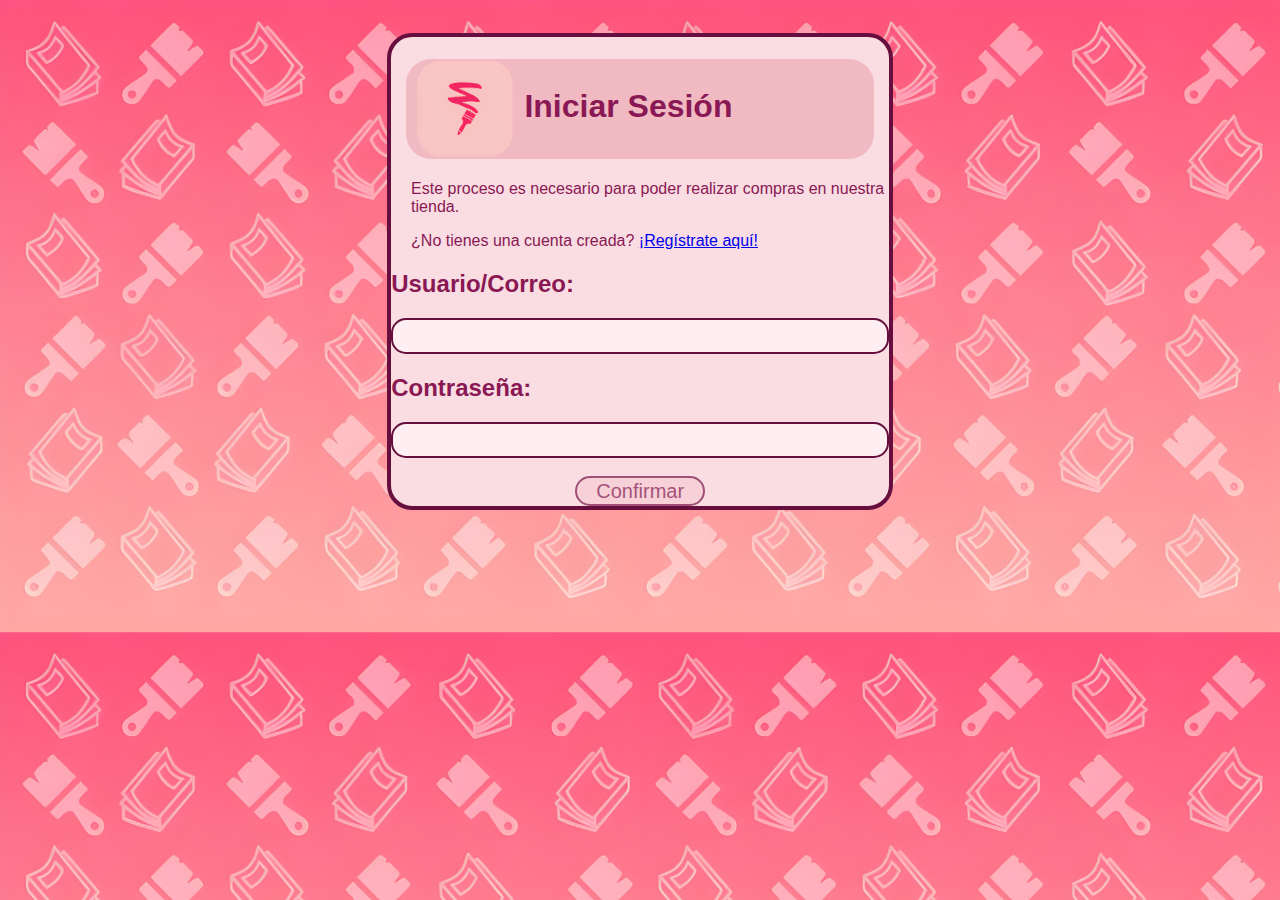
<file: index.html>
<!DOCTYPE html>
<html lang="es">
<head>
    <meta charset="UTF-8">
    <title>Log in</title>
    <link rel="stylesheet" href="style.css">

    <script>
        function validateForm() {
            var usuario = document.querySelector('input[name="usuario"]').value.trim();
            var password = document.querySelector('input[name="pass"]').value.trim();
            var isValid = usuario !== '' && password !== '';
            
            document.getElementById('confirmar').disabled = !isValid;
        }

        function login(event) {
            event.preventDefault(); // Evitar el envío del formulario

            var usuario = document.querySelector('input[name="usuario"]').value.trim();
            var password = document.querySelector('input[name="pass"]').value.trim();
            var mensaje = '';

            // Verificar si el usuario o correo existe en localStorage
            var storedUsers = JSON.parse(localStorage.getItem('usuarios')) || [];
            var foundUser = storedUsers.find(user => user.usuario === usuario || user.correo === usuario);

            if (foundUser) {
                // Verificar si la contraseña es correcta
                if (foundUser.password === password) {
                    mensaje = 'Inicio de sesión exitoso. Redirigiendo...';
                    // Redirigir a la página principal (simulada)
                    setTimeout(() => {
                        window.location.href = `main.html?user=${foundUser.usuario}`;
                    }, 1500);
                } else {
                    mensaje = 'Contraseña incorrecta';
                }
            } else {
                mensaje = 'Usuario o Correo inexistente';
            }

            document.getElementById('mensaje').textContent = mensaje;
        }
    </script>
</head>

<body>
    <div id="background">
        <h1 id="title"> <img src="icon_manga.png" width="100px" height="100px" id="logo"> Iniciar Sesión </h1>
        <p> Este proceso es necesario para poder realizar compras en nuestra tienda. </p>
        <p> ¿No tienes una cuenta creada? <a href="sign_in.html"> ¡Regístrate aquí! </a> </p>

        <form id="loginForm" onsubmit="login(event)">
            <div id="form">
                <h2> Usuario/Correo: </h2>
                <input type="text" name="usuario" oninput="validateForm()">
                
                <h2> Contraseña: </h2>
                <input type="password" name="pass" oninput="validateForm()">
            </div>
            
            <center>
                <h3 id="mensaje"></h3>
                <input type="submit" id="confirmar" value="Confirmar" disabled>
            </center>
        </form>
    </div>
</body>
</html>
</file>
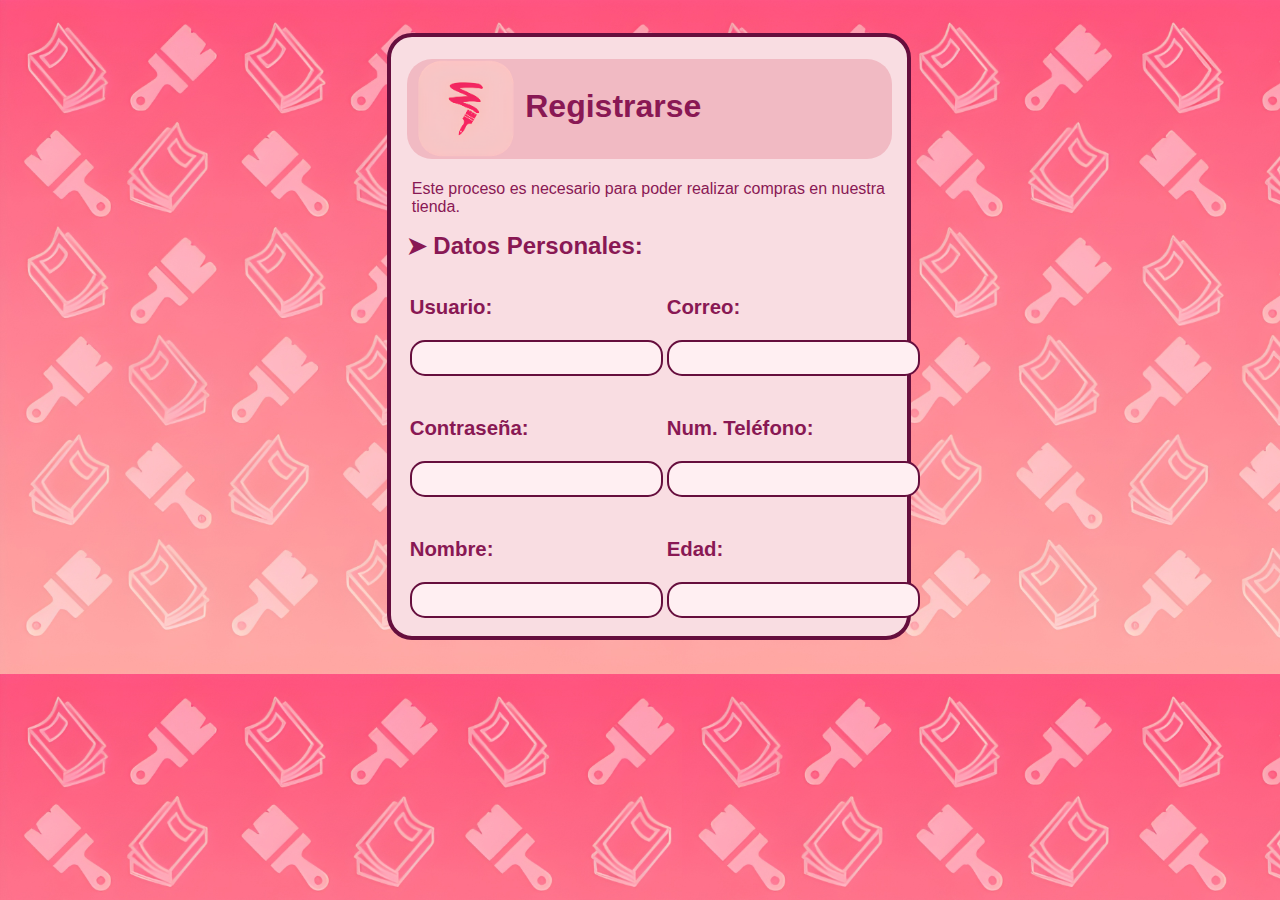
<file: Sign_in.html>
<!DOCTYPE html>
<html lang="es">
<head>
    <meta charset="UTF-8">
    <title>Sign In</title>
    <link rel="stylesheet" href="style.css">
    <script>
        var numPage = 1;

        function nextpage() {
            switch(numPage) {
                case 1:
                    document.getElementById('form1').style.display = "none";
                    document.getElementById('form2').style.display = "inherit";
                    numPage++;
                    document.getElementById('pageIndicator').innerHTML = "2/3"; 
                    document.getElementById('previouspage').disabled = false;
                    break;
                case 2:
                    document.getElementById('form2').style.display = "none";
                    document.getElementById('form3').style.display = "inherit";
                    numPage++;
                    document.getElementById('pageIndicator').innerHTML = "3/3";
                    document.getElementById('nextpage').disabled = true;
                    break;
            }
        }

        function previouspage() {
            switch(numPage) {
                case 2:
                    document.getElementById('form2').style.display = "none";
                    document.getElementById('form1').style.display = "inherit";
                    numPage--;
                    document.getElementById('pageIndicator').innerHTML = "1/3";
                    document.getElementById('previouspage').disabled = true;
                    break;
                case 3:
                    document.getElementById('form3').style.display = "none";
                    document.getElementById('form2').style.display = "inherit";
                    numPage--;
                    document.getElementById('pageIndicator').innerHTML = "2/3";
                    document.getElementById('nextpage').disabled = false;
                    break;
            }
        }

        function charLimit(input) {
            if (input.value.length > input.maxLength) {
                input.value = input.value.slice(0, input.maxLength);
            }
        }

        function onlyNumbers(event) {
            var charCode = event.charCode;
            return (charCode >= 48 && charCode <= 57) || charCode == 0;
        }

        function validateForm() {
            var textFields = document.querySelectorAll('#registerForm input[type="text"], #registerForm input[type="password"], #registerForm input[type="number"], #registerForm input[type="month"]');
            var isValid = true;

            textFields.forEach(function (textField) {
                if (textField.value.trim() === '') {
                    isValid = false;
                }
            });

            document.getElementById('confirmar').disabled = !isValid;
        }

        // Función para guardar los datos en localStorage
        function saveFormData() {
            const usuario = document.querySelector('input[name="usuario"]').value;
            const correo = document.querySelector('input[name="correo"]').value;
            const password = document.querySelector('input[name="pass"]').value;
            const telefono = document.querySelector('input[name="telefono"]').value;
            const nombre = document.querySelector('input[name="nombre"]').value;
            const edad = document.querySelector('input[name="edad"]').value;
            const calle = document.querySelector('input[name="calle"]').value;
            const colonia = document.querySelector('input[name="colonia"]').value;
            const ciudad = document.querySelector('input[name="ciudad"]').value;
            const numero = document.querySelector('input[name="numero"]').value;
            const codigoPostal = document.querySelector('input[name="codigoPostal"]').value;
            const pais = document.querySelector('input[name="pais"]').value;
            const estado = document.querySelector('input[name="estado"]').value;
            const titular = document.querySelector('input[name="titular"]').value;
            const tarjeta = document.querySelector('input[name="tarjeta"]').value;
            const CVC = document.querySelector('input[name="CVC"]').value;
            const fechaCaducidad = document.querySelector('input[name="fecha"]').value;

            // Guardar los datos en localStorage
            localStorage.setItem('usuario', usuario);
            localStorage.setItem('correo', correo);
            localStorage.setItem('password', password);
            localStorage.setItem('telefono', telefono);
            localStorage.setItem('nombre', nombre);
            localStorage.setItem('edad', edad);
            localStorage.setItem('calle', calle);
            localStorage.setItem('colonia', colonia);
            localStorage.setItem('ciudad', ciudad);
            localStorage.setItem('numero', numero);
            localStorage.setItem('codigoPostal', codigoPostal);
            localStorage.setItem('pais', pais);
            localStorage.setItem('estado', estado);
            localStorage.setItem('titular', titular);
            localStorage.setItem('tarjeta', tarjeta);
            localStorage.setItem('CVC', CVC);
            localStorage.setItem('fechaCaducidad', fechaCaducidad);

            alert('Datos guardados correctamente.');
            window.location.href = 'Login.html'; // Redirige al login
        }
    </script>
</head>

<body>
    <div id="background"> 
        <div id="title">
            <h1><img src="icon_manga.png" width="100px" height="100px" id="logo"> Registrarse</h1>
        </div>
        <p>Este proceso es necesario para poder realizar compras en nuestra tienda.</p>

        <div id="FORMS">
            <form id="registerForm" onsubmit="event.preventDefault(); saveFormData();">
                <div id="form1">
                    <h1 style="font-size: 24px;"> ➤ Datos Personales: </h1>
                    <table>
                        <tr>
                            <td><h2>Usuario:</h2></td>
                            <td><h2>Correo:</h2></td>
                        </tr>
                        <tr>
                            <td><input type="text" name="usuario" id="smallform" oninput="validateForm()"></td>
                            <td><input type="text" name="correo" id="smallform" oninput="validateForm()"></td>
                        </tr>
                    </table>
                    <br>

                    <table>
                        <tr>
                            <td><h2>Contraseña:</h2></td>
                            <td><h2>Num. Teléfono:</h2></td>
                        </tr>
                        <tr>
                            <td><input type="password" name="pass" id="smallform" oninput="validateForm()"></td>
                            <td><input type="text" name="telefono" id="smallform" maxlength="10" oninput="charLimit(this); validateForm()" onkeypress="return onlyNumbers(event)"></td>
                        </tr>
                    </table>
                    <br>

                    <table>
                        <tr>
                            <td><h2>Nombre:</h2></td>
                            <td><h2>Edad:</h2></td>
                        </tr>
                        <tr>
                            <td><input type="text" name="nombre" id="smallform" oninput="validateForm()"></td>
                            <td><input type="number" name="edad" id="smallform" oninput="validateForm()"></td>
                        </tr>
                    </table>
                </div>

                <div id="form2" style="display: none;">
                    <h1 style="font-size: 24px;"> ➤ Dirección: </h1>
                    <table>
                        <tr>
                            <td><h2>Calle:</h2></td>
                            <td><h2>Colonia:</h2></td>
                        </tr>
                        <tr>
                            <td><input type="text" name="calle" id="smallform" oninput="validateForm()"></td>
                            <td><input type="text" name="colonia" id="smallform" oninput="validateForm()"></td>
                        </tr>
                    </table>
                    <br>

                    <table>
                        <tr>
                            <td><h2>Ciudad:</h2></td>
                            <td><h2>Número:</h2></td>
                            <td><h2>Código Postal:</h2></td>
                        </tr>
                        <tr>
                            <td><input type="text" name="ciudad" id="tinyform" oninput="validateForm()"></td>
                            <td><input type="number" name="numero" id="tinyform" maxlength="4" oninput="charLimit(this); validateForm()"></td>
                            <td><input type="number" name="codigoPostal" id="tinyform" maxlength="5" oninput="charLimit(this); validateForm()"></td>
                        </tr>
                    </table>
                    <br>

                    <table>
                        <tr>
                            <td><h2>País:</h2></td>
                            <td><h2>Estado:</h2></td>
                        </tr>
                        <tr>
                            <td><input type="text" name="pais" id="smallform" oninput="validateForm()"></td>
                            <td><input type="text" name="estado" id="smallform" oninput="validateForm()"></td>
                        </tr>
                    </table>
                </div>
</file>
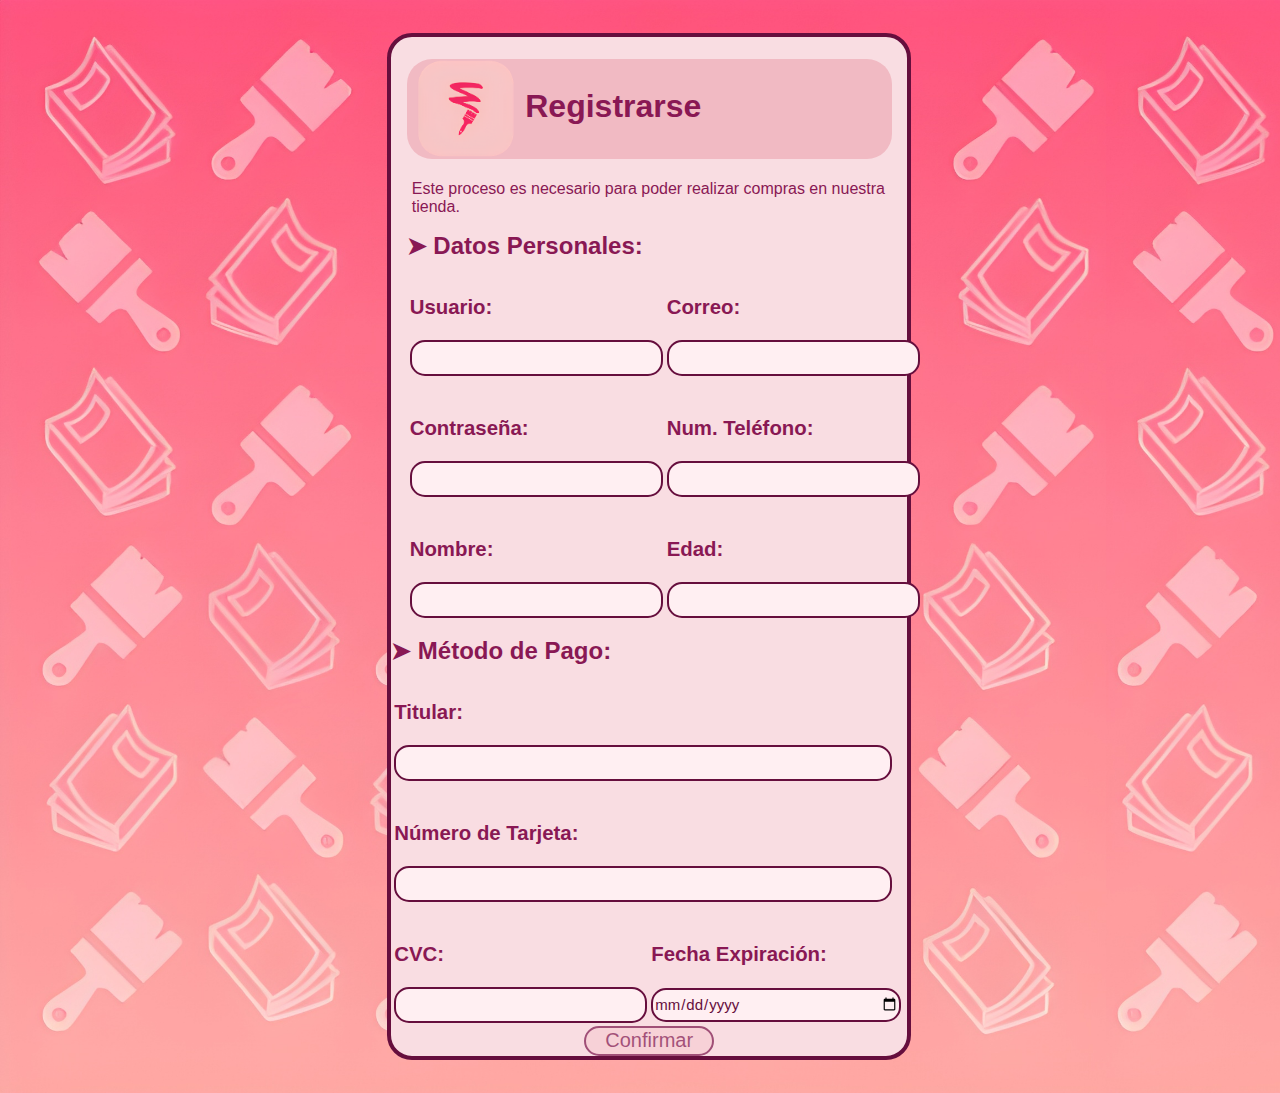
<file: sign_in.html>
<!DOCTYPE html>
<html lang="es">
<head>
    <meta charset="UTF-8">
    <title>Sign In</title>
    <link rel="stylesheet" href="style.css">
    <script>
        var numPage = 1;

        function nextpage() {
            switch(numPage) {
                case 1:
                    document.getElementById('form1').style.display = "none";
                    document.getElementById('form2').style.display = "inherit";
                    numPage++;
                    document.getElementById('pageIndicator').innerHTML = "2/3"; 
                    document.getElementById('previouspage').disabled = false;
                    break;
                case 2:
                    document.getElementById('form2').style.display = "none";
                    document.getElementById('form3').style.display = "inherit";
                    numPage++;
                    document.getElementById('pageIndicator').innerHTML = "3/3";
                    document.getElementById('nextpage').disabled = true;
                    break;
            }
        }

        function previouspage() {
            switch(numPage) {
                case 2:
                    document.getElementById('form2').style.display = "none";
                    document.getElementById('form1').style.display = "inherit";
                    numPage--;
                    document.getElementById('pageIndicator').innerHTML = "1/3";
                    document.getElementById('previouspage').disabled = true;
                    break;
                case 3:
                    document.getElementById('form3').style.display = "none";
                    document.getElementById('form2').style.display = "inherit";
                    numPage--;
                    document.getElementById('pageIndicator').innerHTML = "2/3";
                    document.getElementById('nextpage').disabled = false;
                    break;
            }
        }

        function charLimit(input) {
            if (input.value.length > input.maxLength) {
                input.value = input.value.slice(0, input.maxLength);
            }
        }

        function onlyNumbers(event) {
            var charCode = event.charCode;
            return (charCode >= 48 && charCode <= 57) || charCode == 0;
        }

        function validateForm() {
        // Obtén todos los campos que estén visibles en la página actual
        var currentPageFields = document.querySelectorAll(`#form${numPage} input`);

        var isValid = true;

        currentPageFields.forEach(function (input) {
        // Validar solo campos de texto, número, contraseña, mes y fecha
        if (input.type === 'text' || input.type === 'password' || input.type === 'number' || input.type === 'month' || input.type === 'date') {
            if (input.value.trim() === '') {
                isValid = false;
            }
        }
    });

    // Habilitar o deshabilitar el botón "Confirmar" dependiendo de la validez
    document.getElementById('confirmar').disabled = !isValid;
}

        // Función para guardar los datos en localStorage
        function saveFormData() {
            const usuario = document.querySelector('input[name="usuario"]').value;
            const correo = document.querySelector('input[name="correo"]').value;
            const password = document.querySelector('input[name="pass"]').value;
            const telefono = document.querySelector('input[name="telefono"]').value;
            const nombre = document.querySelector('input[name="nombre"]').value;
            const edad = document.querySelector('input[name="edad"]').value;
            const calle = document.querySelector('input[name="calle"]').value;
            const colonia = document.querySelector('input[name="colonia"]').value;
            const ciudad = document.querySelector('input[name="ciudad"]').value;
            const numero = document.querySelector('input[name="numero"]').value;
            const codigoPostal = document.querySelector('input[name="codigoPostal"]').value;
            const pais = document.querySelector('input[name="pais"]').value;
            const estado = document.querySelector('input[name="estado"]').value;
            const titular = document.querySelector('input[name="titular"]').value;
            const tarjeta = document.querySelector('input[name="tarjeta"]').value;
            const CVC = document.querySelector('input[name="CVC"]').value;
            const fechaCaducidad = document.querySelector('input[name="fecha"]').value;

            // Guardar los datos en localStorage
            localStorage.setItem('usuario', usuario);
            localStorage.setItem('correo', correo);
            localStorage.setItem('password', password);
            localStorage.setItem('telefono', telefono);
            localStorage.setItem('nombre', nombre);
            localStorage.setItem('edad', edad);
            localStorage.setItem('calle', calle);
            localStorage.setItem('colonia', colonia);
            localStorage.setItem('ciudad', ciudad);
            localStorage.setItem('numero', numero);
            localStorage.setItem('codigoPostal', codigoPostal);
            localStorage.setItem('pais', pais);
            localStorage.setItem('estado', estado);
            localStorage.setItem('titular', titular);
            localStorage.setItem('tarjeta', tarjeta);
            localStorage.setItem('CVC', CVC);
            localStorage.setItem('fechaCaducidad', fechaCaducidad);

            alert('Datos guardados correctamente.');
            window.location.href = 'index.html'; // Redirige al login
        }
    </script>
</head>

<body>
    <div id="background"> 
        <div id="title">
            <h1><img src="icon_manga.png" width="100px" height="100px" id="logo"> Registrarse</h1>
        </div>
        <p>Este proceso es necesario para poder realizar compras en nuestra tienda.</p>

        <div id="FORMS">
            <form id="registerForm" onsubmit="event.preventDefault(); saveFormData();">
                <div id="form1">
                    <h1 style="font-size: 24px;"> ➤ Datos Personales: </h1>
                    <table>
                        <tr>
                            <td><h2>Usuario:</h2></td>
                            <td><h2>Correo:</h2></td>
                        </tr>
                        <tr>
                            <td><input type="text" name="usuario" id="smallform" oninput="validateForm()"></td>
                            <td><input type="text" name="correo" id="smallform" oninput="validateForm()"></td>
                        </tr>
                    </table>
                    <br>

                    <table>
                        <tr>
                            <td><h2>Contraseña:</h2></td>
                            <td><h2>Num. Teléfono:</h2></td>
                        </tr>
                        <tr>
                            <td><input type="password" name="pass" id="smallform" oninput="validateForm()"></td>
                            <td><input type="text" name="telefono" id="smallform" maxlength="10" oninput="charLimit(this); validateForm()" onkeypress="return onlyNumbers(event)"></td>
                        </tr>
                    </table>
                    <br>

                    <table>
                        <tr>
                            <td><h2>Nombre:</h2></td>
                            <td><h2>Edad:</h2></td>
                        </tr>
                        <tr>
                            <td><input type="text" name="nombre" id="smallform" oninput="validateForm()"></td>
                            <td><input type="number" name="edad" id="smallform" oninput="validateForm()"></td>
                        </tr>
                    </table>
                </div>

                <div id="form2" style="display: none;">
                    <h1 style="font-size: 24px;"> ➤ Dirección: </h1>
                    <table>
                        <tr>
                            <td><h2>Calle:</h2></td>
                            <td><h2>Colonia:</h2></td>
                        </tr>
                        <tr>
                            <td><input type="text" name="calle" id="smallform" oninput="validateForm()"></td>
                            <td><input type="text" name="colonia" id="smallform" oninput="validateForm()"></td>
                        </tr>
                    </table>
                    <br>

                    <table>
                        <tr>
                            <td><h2>Ciudad:</h2></td>
                            <td><h2>Número:</h2></td>
                            <td><h2>Código Postal:</h2></td>
                        </tr>
                        <tr>
                            <td><input type="text" name="ciudad" id="tinyform" oninput="validateForm()"></td>
                            <td><input type="number" name="numero" id="tinyform" maxlength="4" oninput="charLimit(this); validateForm()"></td>
                            <td><input type="number" name="codigoPostal" id="tinyform" maxlength="5" oninput="charLimit(this); validateForm()"></td>
                        </tr>
                    </table>
                    <br>

                    <table>
                        <tr>
                            <td><h2>País:</h2></td>
                            <td><h2>Estado:</h2></td>
                        </tr>
                        <tr>
                            <td><input type="text" name="pais" id="smallform" oninput="validateForm()"></td>
                            <td><input type="text" name="estado" id="smallform" oninput="validateForm()"></td>
                        </tr>
                    </table>
                </div>

                <div id="form3" style="display: none;"></div>
                    <h1 style="font-size: 24px;"> ➤ Método de Pago: </h1>
                    <table>
                        <tr>
                            <td><h2>Titular:</h2></td>
                        </tr>
                        <tr>
                            <td><input type="text" name="titular" oninput="validateForm()"></td>
                        </tr>
                    </table>
                    <br>

                    <table>
                        <tr>
                            <td><h2>Número de Tarjeta:</h2></td>
                        </tr>
                        <tr>
                            <td><input type="text" name="tarjeta" pattern="\d*" maxlength="16" oninput="charLimit(this); validateForm()" onkeypress="return onlyNumbers(event)"></td>
                        </tr>
                    </table>
                    <br>

                    <table>
                        <tr>
                            <td><h2>CVC:</h2></td>
                            <td><h2>Fecha Expiración:</h2></td>
                        </tr>
                        <tr>
                            <td><input type="number" name="CVC" id="smallform" maxlength="3" oninput="charLimit(this); validateForm()"></td>
                            <td><input type="date" name="fecha" id="smallform" oninput="validateForm()"></td>
                        </tr>
                    </table>
                </div>

                <center>
                    <input type="submit" value="Confirmar" id="confirmar" disabled>
                </center>
            </form>
        </div>

        <center>
            <table>
                <tr>
                    <td><button id="previouspage" onclick="previouspage()" disabled><img src="LeftArrow.png" width="20" height="20"></button></td>
                    <td><p id="pageIndicator">1/3</p></td>
                    <td><button id="nextpage" onclick="nextpage()"><img src="RightArrow.png" width="20" height="20"></button></td>
                </tr>
            </table>
        </center>
    </div>
</body>
</html>
</file>
<file: style.css>
body{
    background-image: url('bg.jpg');
    background-size: cover;
    color: rgb(137, 24, 84);
    font-family: Arial;
    display:flex;
}
td{
    font-size:85%;
}
#background{
    background-color: rgb(249, 221, 226);
    border: 4px solid rgb(102, 14, 61);
    border-radius: 25px;
    margin-left: 30%; margin-right: 30%; margin-top: 2%; margin-bottom: 2%;
}
#logo{
    margin-left: 2%;
    vertical-align: middle;
    display: inline-block;
}
#title{
    background-color: rgb(241, 186, 195);
    border-radius: 25px;
    margin-left: 3%; margin-right: 3%;
}
#form1{
    display: inherit;
    margin-left: 3%;
    margin-right: 3%;
    margin-bottom: 3%;
}
#form2{
    display: none;
    margin-left: 3%;
    margin-right: 3%;
    margin-bottom: 3%;
}
#form3{
    display: none;
    margin-left: 3%;
    margin-right: 3%;
    margin-bottom: 3%;
}
#smallform{
    width: 245px;
}
#tinyform{
    width: 161px;
}
p{
    margin-left: 4%;
}
select, input[type="text"], input[type="date"], input[type="month"], input[type="number"], input[type="password"]{
font-family: Arial; font-size: 15px;
border: 2px solid rgb(102, 14, 61); border-radius: 15px;
background-color: rgb(255, 239, 242); color: rgb(102, 14, 61);
width: 490px; height: 30px;
}
#nextpage, #previouspage{
width: 40px; height: 40px; font-size: 22px;
border: 2px solid rgb(102, 14, 61); border-radius: 50px;
background-color: rgb(241, 186, 195); color: rgb(102, 14, 61);
margin-left: 7%; margin-right: 7%;
}
#nextpage:hover, #previouspage:hover{
border: 2px solid rgb(123, 20, 75);
background-color: rgb(247, 204, 211); color: rgb(128, 20, 78);
cursor: grab;
}
#nextpage:disabled, #previouspage:disabled{
opacity: 0.6;
border: 2px solid rgb(123, 20, 75);
background-color: rgb(247, 204, 211); color: rgb(128, 20, 78);
cursor: default;
}
#confirmar{
width: 130px; height: 30px; font-size: 20px;
border: 2px solid rgb(102, 14, 61); border-radius: 15px;
background-color: rgb(241, 186, 195); color: rgb(102, 14, 61);
}
#confirmar:hover{
border: 2px solid rgb(123, 20, 75);
background-color: rgb(247, 204, 211); color: rgb(128, 20, 78);
cursor: grab;
}
#confirmar:disabled{
opacity: 0.7;
border: 2px solid rgb(123, 20, 75);
background-color: rgb(247, 204, 211); color: rgb(128, 20, 78);
cursor: default;
}
</file>
